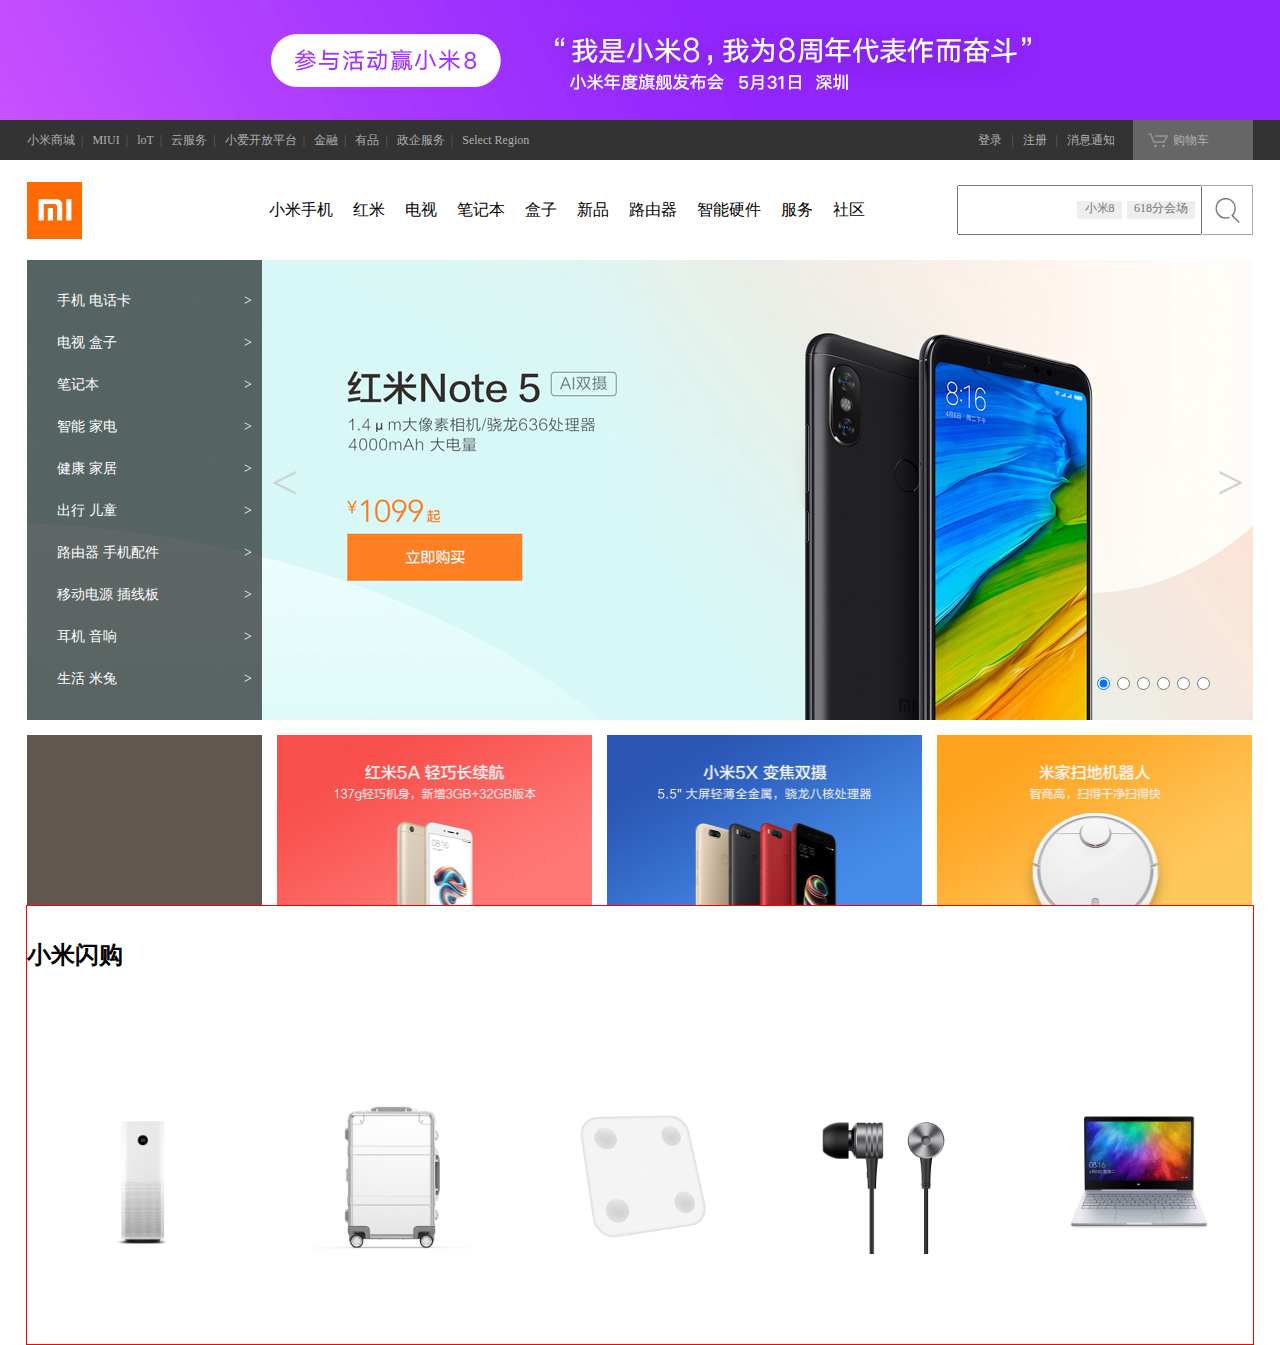
<file: mi/index.html>
<!DOCTYPE html>
<html lang="en">
<head>
  <meta charset="UTF-8">
  <title>xiaomi</title>   
  <link rel="stylesheet" type="text/less" href="mi.less">
</head>
<body>
  <div class="tou"><a href="https://www.mi.com/a/h/5857.html?client_id=180100041086&masid=17409.0368"></a></div>
  <div class="daohang">
    <div>
    <ul>
      <li><a href="https://www.mi.com/index.html">小米商城</a><span>|</span></li>
      <li><a href="https://www.miui.com/">MIUI</a><span>|</span></li>
      <li><a href="https://iot.mi.com/index.html">loT</a><span>|</span></li>
      <li><a href="https://i.mi.com/">云服务</a><span>|</span></li>
      <li><a href="https://shuidi.mi.com/">小爱开放平台</a><span>|</span></li>
      <li><a href="https://jr.mi.com/?from=micom">金融</a><span>|</span></li>
      <li><a href="https://youpin.mi.com/">有品</a><span>|</span></li>
      <li><a href="https://b.mi.com/?client_id=180100031058&masid=17409.0358">政企服务</a><span>|</span></li>
      <li><a href="https://www.mi.com/index.html#J_modal-globalSites">Select Region</a></li>
    </ul>
    <ul class="youdaohang">
      <li><a href="">登录</a><span> |</span></li>
      <li><a href="">注册</a><span> |</span></li>
      <li><a href="">消息通知</a></li>
      <li class="gwc"><a href="">购物车 <span>(0)</span></a>
        <ul>
          <li>1</li>
          <li>2</li>
          <li>3</li>
        </ul>
      </li>
    </ul>
    </div>
  </div>
  <div class="cd1">
    <div class="cd2">
      <div class="logo"><a href="https://www.mi.com/index.html"></a></div>
      <div class="cd">
        <div class="k"></div>
        <div class="xmsj"><a href=""><span>小米手机</span></a>
          <div class="xiala1">
            <ul class="xiala2">
              <li>产品1</li>
              <li>产品2</li>
              <li>产品3</li>
              <li>产品4</li>
            </ul>
          </div> 
        </div>          
        <div class="hm"><a href=""><span>红米</span></a>
          <div class="xiala1" style="background-color:blue">
            <ul class="xiala2">
              <li>产品1</li>
              <li>产品2</li>
              <li>产品3</li>
              <li>产品4</li>
            </ul>
          </div> 
        </div>
        <div class="ds"><a href=""><span>电视</span></a>
          <div class="xiala1" style="background-color:yellow">
            <ul class="xiala2">
              <li>产品1</li>
              <li>产品2</li>
              <li>产品3</li>
              <li>产品4</li>
            </ul>
          </div> 
        </div>
        <div class="bjb"><a href=""><span>笔记本</span></a>
          <div class="xiala1" style="background-color:green">
            <ul class="xiala2">
              <li>产品1</li>
              <li>产品2</li>
              <li>产品3</li>
              <li>产品4</li>
            </ul>
          </div> 
        </div>
        <div class="hz"><a href=""><span>盒子</span></a>
          <div class="xiala1" style="background-color:pink">
            <ul class="xiala2">
              <li>产品1</li>
              <li>产品2</li>
              <li>产品3</li>
              <li>产品4</li>
            </ul>
          </div> 
        </div>
        <div class="xp"><a href=""><span>新品</span></a>
          <div class="xiala1" style="background-color:orange">
            <ul class="xiala2">
              <li>产品1</li>
              <li>产品2</li>
              <li>产品3</li>
              <li>产品4</li>
            </ul>
          </div> 
        </div>
        <div class="lyq"><a href=""><span>路由器</span></a>
          <div class="xiala1" style="background-color:cyan">
            <ul class="xiala2">
              <li>产品1</li>
              <li>产品2</li>
              <li>产品3</li>
              <li>产品4</li>
            </ul>
          </div> 
        </div>
        <div class="znyj"><a href=""><span>智能硬件</span></a>
          <div class="xiala1" style="background-color:brown">
            <ul class="xiala2">
              <li>产品1</li>
              <li>产品2</li>
              <li>产品3</li>
              <li>产品4</li>
            </ul>
          </div>
        </div>
        <div class="fw"><a href=""><span>服务</span></a></div>
        <div class="sq"><a href=""><span>社区</span></a></div>
      </div>    
      <div class="sousuo1">
        <form class="sousuo2">
          <input class="sousuo3" type="text" name="sousuo" autocomplete="off">
            <ul class="guanjianci">
              <li><a href="#">小米6X</a></li>
              <li><a href="#">小米MIX 2S</a></li>
              <li><a href="#">黑鲨游戏手机</a></li>
              <li><a href="#">红米Noto 5</a></li>
              <li><a href="#">红米5A</a></li>
            </ul>
          <!-- <input class="gjc1" type"text" placeholder="小米8"> -->
          <div class="gjc1"><a href="#">小米8</a></div>
          <div class="gjc2"><a href="#">618分会场</a></div>
          <!-- <input class="gjc2" type"text" placeholder="618分会场"> -->  
          <input class="anniu" type="submit">
        </form>
        
      </div>
    </div>
  </div>
  <div class="djlb1">
   <div class="djlb2">
    <div class="dj1">
      <div class="dj2">
        <ul>
          <li class="lei">
            <a href="#">手机 电话卡</a>
              <ul>
                <li>001</li>
                <li>002</li>
                <li>003</li>
                <li>004</li>
                <li>005</li>
                <li>006</li>
                <li>007</li>
                <li>008</li>
                <li>009</li>
                <li>010</li>
                <li>011</li>
                <li>012</li>
                <li>013</li>
                <li>014</li>
                <li>015</li>
                <li>016</li>
                <li>017</li>
                <li>018</li>
                <li>019</li>
                <li>020</li>
              </ul>
          </li>
          <li class="lei">
            <a href="#">电视 盒子</a>
              <ul>
                <li>001</li>
                <li>002</li>
                <li>003</li>
                <li>004</li>
                <li>005</li>
                <li>006</li>
                <li>007</li>
                <li>008</li>
                <li>009</li>
                <li>010</li>
                <li>011</li>
                <li>012</li>
                <li>013</li>
                <li>014</li>
                <li>015</li>
                <li>016</li>
                <li>017</li>
                <li>018</li>
                <li>019</li>
                <li>020</li>
                <li>021</li>
                <li>022</li>
                <li>023</li>
                <li>024</li>
              </ul>
          </li>
          <li class="lei">
            <a href="#">笔记本</a>
              <ul>
                <li>001</li>
                <li>002</li>
                <li>003</li>
                <li>004</li>
                <li>005</li>
                <li>006</li>
                <li>007</li>
                <li>008</li>
                <li>009</li>
                <li>010</li>
                <li>011</li>
                <li>012</li>
                <li>013</li>
                <li>014</li>
                <li>015</li>
                <li>016</li>
                <li>017</li>
                <li>018</li>
                <li>019</li>
                <li>020</li>
              </ul>
          </li>
          <li class="lei">
            <a href="#">智能 家电</a>
              <ul>
                <li>001</li>
                <li>002</li>
                <li>003</li>
                <li>004</li>
                <li>005</li>
                <li>006</li>
                <li>007</li>
                <li>008</li>
                <li>009</li>
                <li>010</li>
                <li>011</li>
                <li>012</li>
                <li>013</li>
                <li>014</li>
                <li>015</li>
                <li>016</li>
                <li>017</li>
                <li>018</li>
                <li>019</li>
                <li>020</li>
                <li>021</li>
                <li>022</li>
                <li>023</li>
                <li>024</li>
              </ul>
          </li>
          <li class="lei">
            <a href="#">健康 家居</a>
              <ul>
                <li>001</li>
                <li>002</li>
                <li>003</li>
                <li>004</li>
                <li>005</li>
                <li>006</li>
                <li>007</li>
                <li>008</li>
                <li>009</li>
                <li>010</li>
                <li>011</li>
                <li>012</li>
                <li>013</li>
                <li>014</li>
                <li>015</li>
                <li>016</li>
                <li>017</li>
                <li>018</li>
                <li>019</li>
                <li>020</li>
                <li>021</li>
                <li>022</li>
                <li>023</li>
              </ul>
          </li>
          <li class="lei">
            <a href="#">出行 儿童</a>
              <ul>
                <li>001</li>
                <li>002</li>
                <li>003</li>
                <li>004</li>
                <li>005</li>
                <li>006</li>
                <li>007</li>
                <li>008</li>
                <li>009</li>
                <li>010</li>
                <li>011</li>
                <li>012</li>
                <li>013</li>
                <li>014</li>
                <li>015</li>
                <li>016</li>
                <li>017</li>
                <li>018</li>
                <li>019</li>
                <li>020</li>
                <li>021</li>
                <li>022</li>
              </ul>
          </li>
          <li class="lei">
            <a href="#">路由器 手机配件</a>
            <ul>
                <li>001</li>
                <li>002</li>
                <li>003</li>
                <li>004</li>
                <li>005</li>
                <li>006</li>
                <li>007</li>
                <li>008</li>
                <li>009</li>
                <li>010</li>
                <li>011</li>
                <li>012</li>
                <li>013</li>
                <li>014</li>
                <li>015</li>
                <li>016</li>
                <li>017</li>
                <li>018</li>
                <li>019</li>
              </ul>
          </li>
          <li class="lei">
            <a href="#">移动电源 插线板</a>
              <ul>
                <li>001</li>
                <li>002</li>
                <li>003</li>
                <li>004</li>
                <li>005</li>
                <li>006</li>
                <li>007</li>
                <li>008</li>
                <li>009</li>
                <li>010</li>
                <li>011</li>
                <li>012</li>
                <li>013</li>
                <li>014</li>
              </ul>
          </li>
          <li class="lei">
            <a href="#">耳机 音响</a>
              <ul>
                <li>001</li>
                <li>002</li>
                <li>003</li>
                <li>004</li>
                <li>005</li>
                <li>006</li>
                <li>007</li>
                <li>008</li>
                <li>009</li>
                <li>010</li>
                <li>011</li>
                <li>012</li>
                <li>013</li>
                <li>014</li>
                <li>015</li>
                <li>016</li>
                <li>017</li>
                <li>018</li>
                <li>019</li>
                <li>020</li>
                <li>021</li>
                <li>022</li>
                <li>023</li>
                <li>024</li>
              </ul>
          </li>
          <li class="lei">
            <a href="#">生活 米兔</a>
              <ul>
                <li>001</li>
                <li>002</li>
                <li>003</li>
                <li>004</li>
                <li>005</li>
                <li>006</li>
                <li>007</li>
                <li>008</li>
                <li>009</li>
                <li>010</li>
                <li>011</li>
                <li>012</li>
                <li>013</li>
                <li>014</li>
                <li>015</li>
                <li>016</li>
                <li>017</li>
                <li>018</li>
                <li>019</li>
                <li>020</li>
                <li>021</li>
                <li>022</li>
                <li>023</li>
                <li>024</li>
              </ul>
          </li>
        </ul>
      </div>
    </div>    
    <div class="lb">
      <input id="s1" type="radio" name="lb" checked>
      <img src="lunbo1.jpg">
      <input id="s2" type="radio" name="lb">
      <img src="lunbo2.jpg">
      <input id="s3" type="radio" name="lb">
      <img src="lunbo3.jpg">
      <input id="s4" type="radio" name="lb">
      <img src="lunbo4.jpg">
      <input id="s5" type="radio" name="lb">
      <img src="lunbo5.jpg">
      <input id="s6" type="radio" name="lb">
      <img src="lunbo6.jpg">
    </div>
    <div class="zjt">&lt;</div>
    <div class="yjt">&gt;</div>
  </div>
  <div class="nr1">
    <div class="nr12">
      <div class="s1"></div>
      <div class="s2"><a href="https://item.mi.com/product/10000083.html"><img src="nr1.jpg" alt=""></a></div>
      <div class="s3"><a href="https://item.mi.com/product/10000064.html"><img src="nr2.jpg" alt=""></a></div>
      <div class="s4"><a href="http://www.mi.com/roomrobot"><img src="nr3.jpg" alt=""></a></div>      
    </div>
  </div>
  <div class="sg1">
    <div class="sg2">
      <h2>小米闪购</h2>
      <div class="sg3">
      <div class="s1"></div>
      <div class="s2"></div>
      <div class="s3"></div>
      <div class="s4"></div>
      <div class="s5"></div>
      <div class="s6"></div>
      </div>
    </div>  
  </div>
</body>
<script src="less.min.js"></script>
</html>
</file>
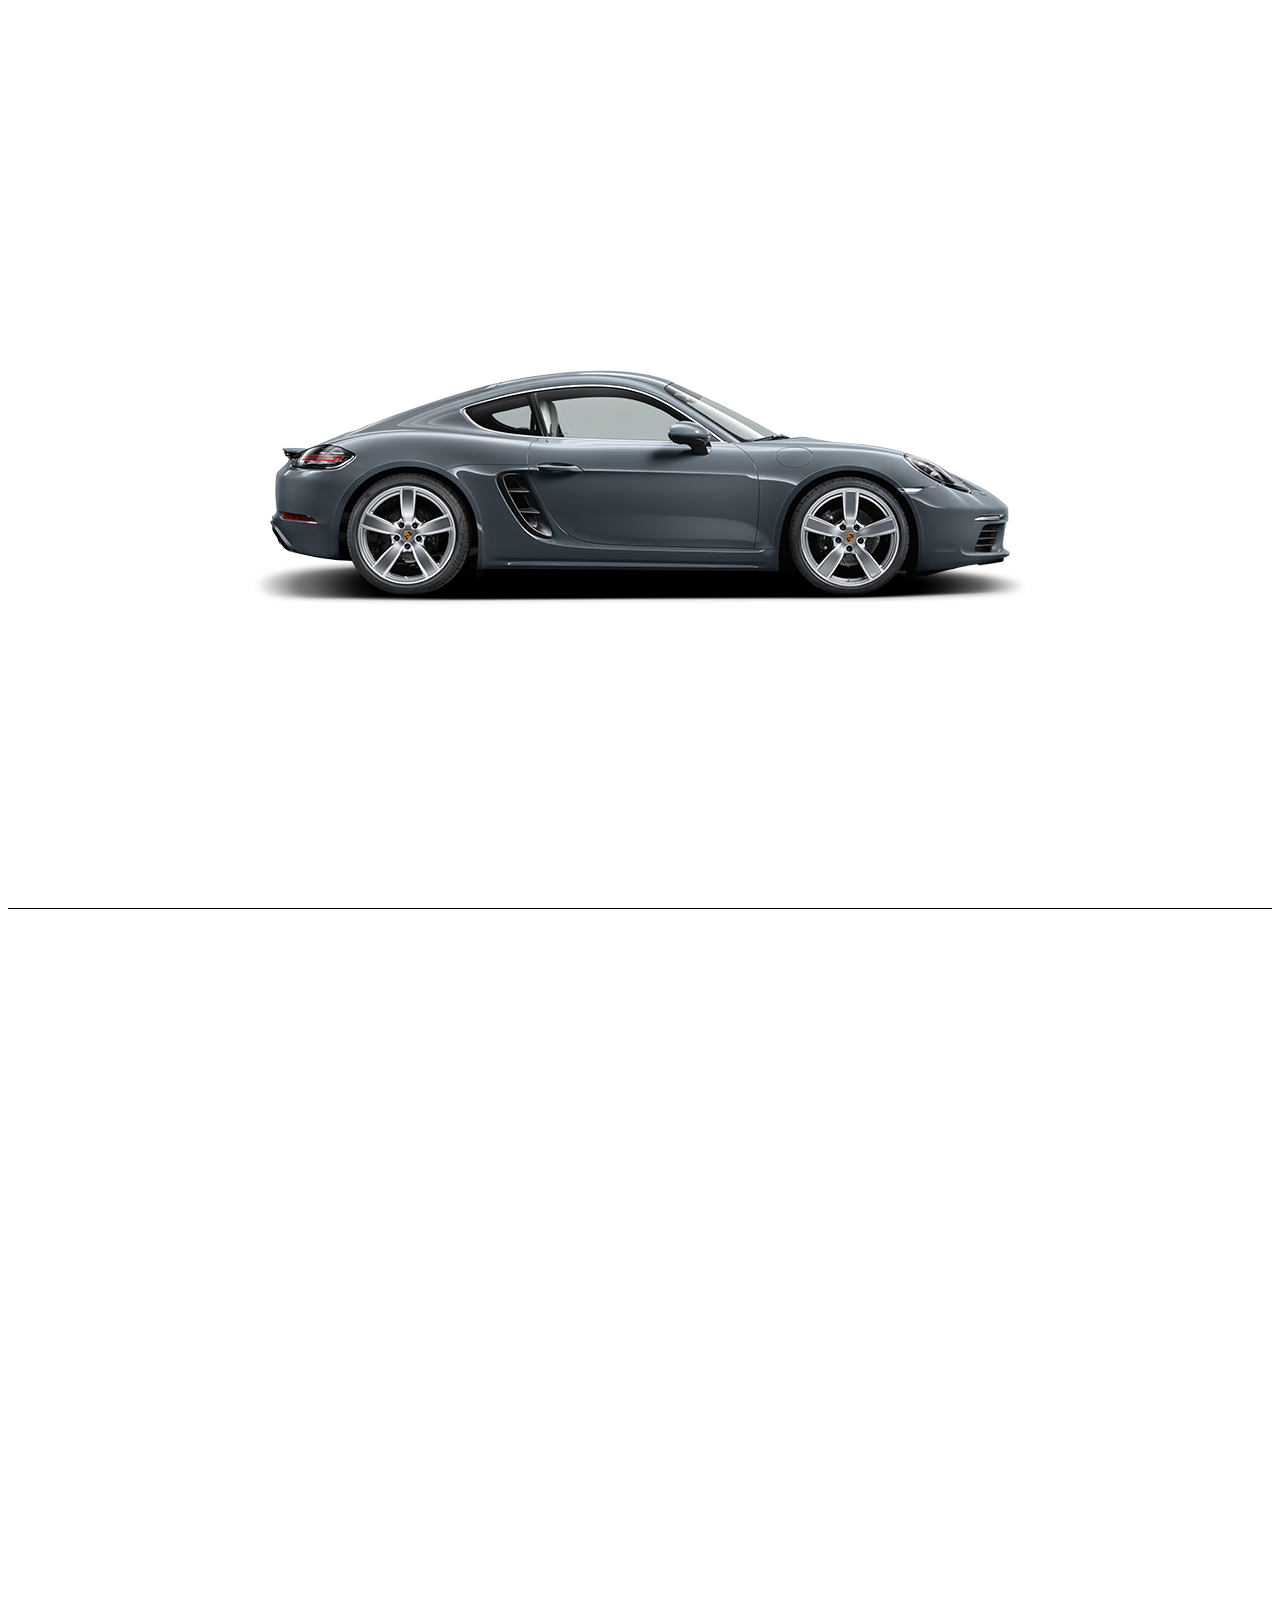
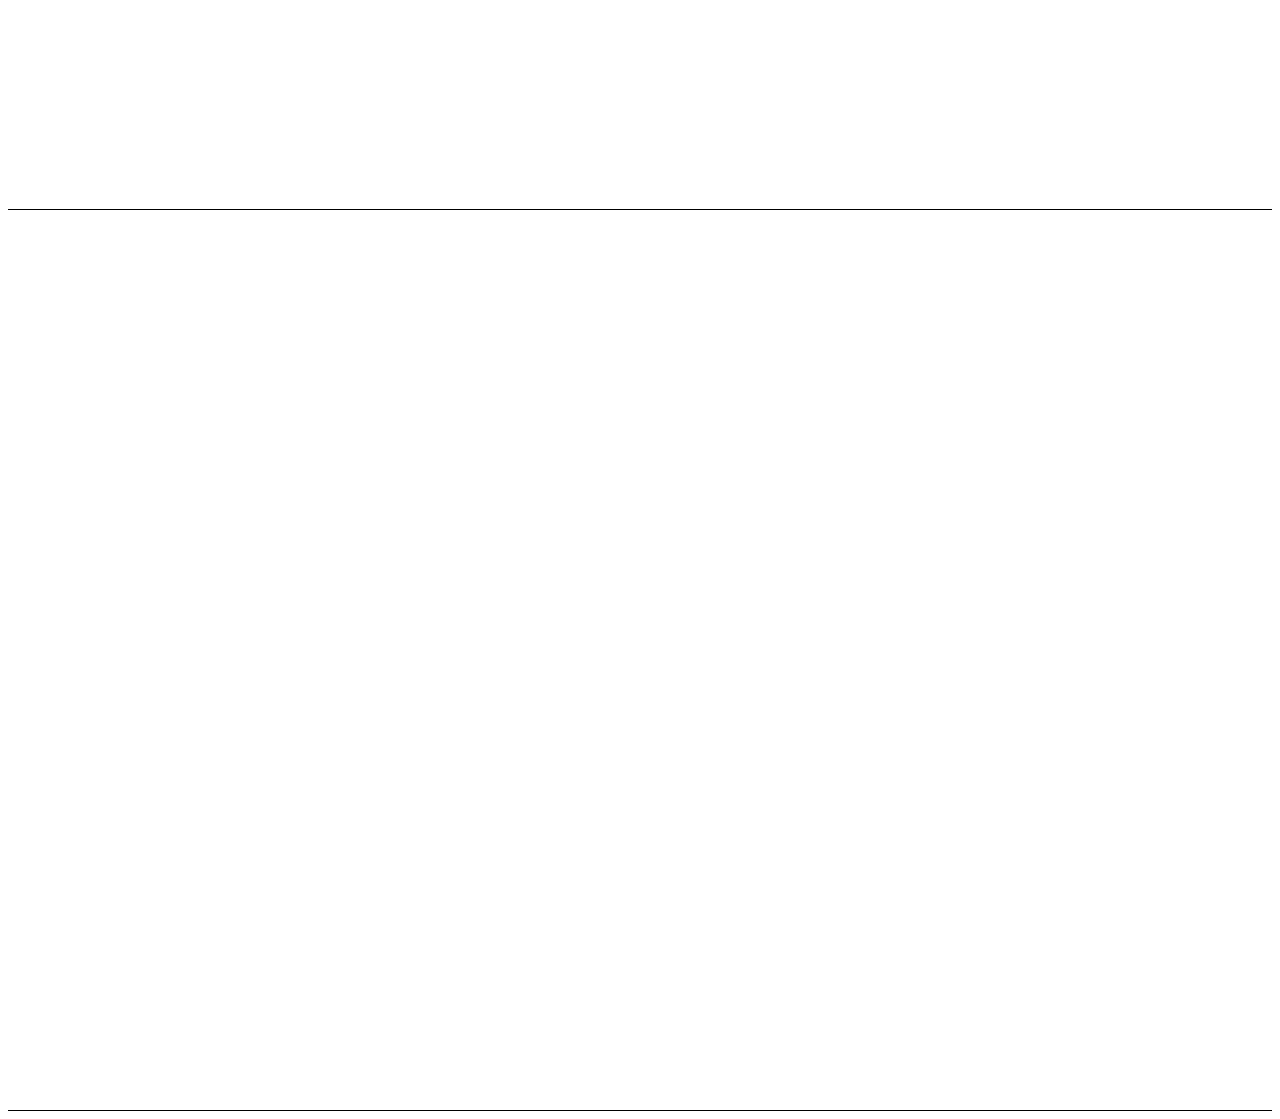
<file: background-practise.html>
<!DOCTYPE html>
<html>
<head>
  <title>chemoxing</title>
  <meta charset="UTF-8">
  <meta http-equiv="refresh" content="5">
  <style>
    div {
      height:100vh;
    }
    .mode1 {
      border-bottom:1px solid;
      background-image:url(mode1.png);
      background-repeat:no-repeat;
      background-position:center;
      background-attachment:fixed;
    }
    .mode2 {
      border-bottom:1px solid;
      background-image:url(mode2.png);
      background-repeat:no-repeat;
      background-position:center;
      background-attachment:fixed;

    }
    .mode3 {
      border-bottom:1px solid;
      background-image:url(mode3.png);
      background-repeat:no-repeat;
      background-position:center;
      background-attachment:fixed;
      
    }
  </style>
</head>
<body>
<div class="mode1"></div>
<div class="mode2"></div>
<div class="mode3"></div>
</body>
</html>
</file>
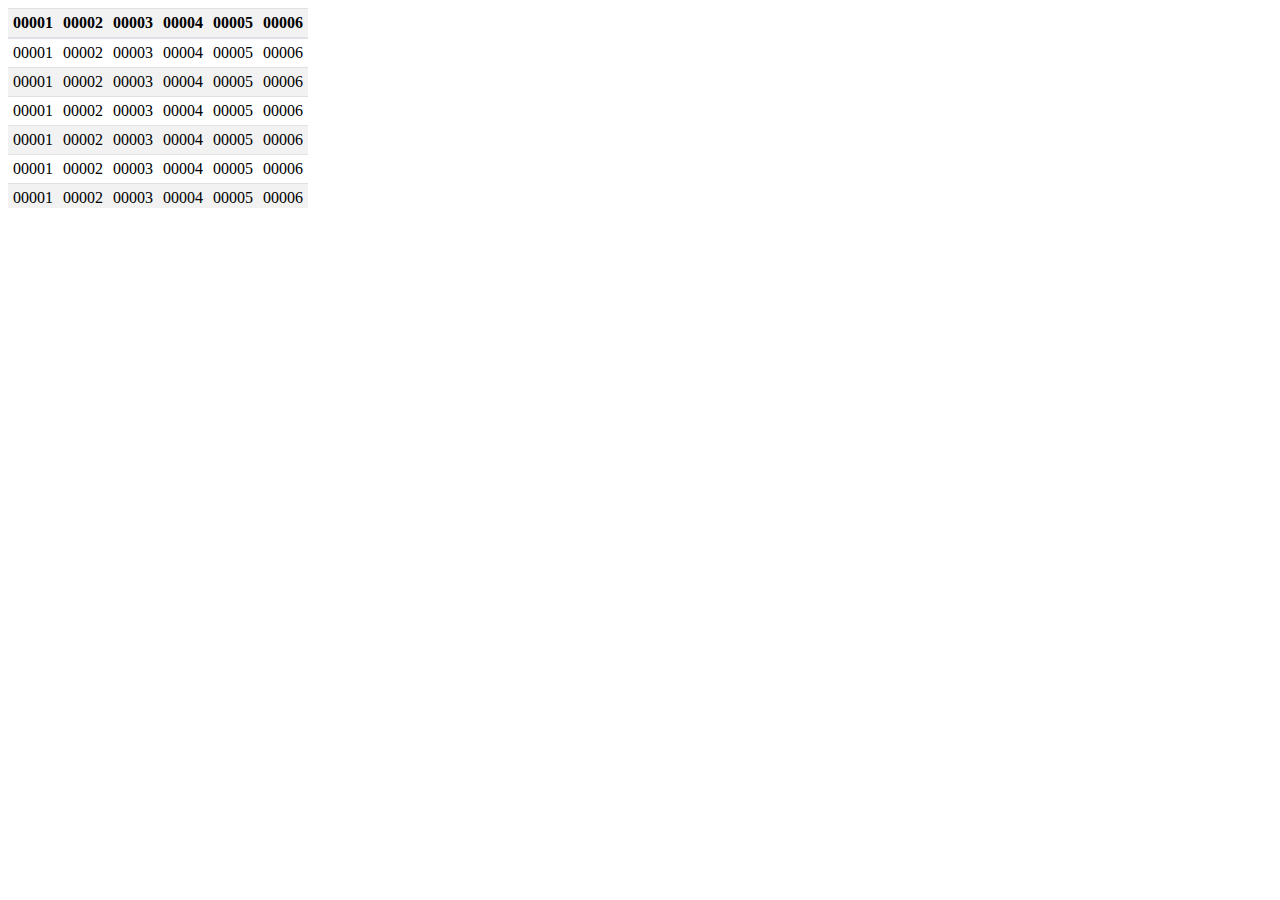
<file: bootstrap-table.html>
<!DOCTYPE html>
<html>
  <head>
    <title>bootstrap-table</title>
    <meta charset="UTF-8">
    <style>
      table {

        border-collapse:collapse;
      }
      th {
        
        border-top:1px solid rgb(222,226,230);
        border-bottom:2px solid rgb(222,226,230);
        padding:5px;

      }
      td {
        border-top:1px solid rgb(222,226,230);
        padding:5px;
      }

      tbody tr:nth-child(2n-1){
        background-color:rgb(242,242,242);
      }
      tr:hover{
        background-color:rgb(233,236,239);
      }
      tbody tr:nth-child(2n-1):hover{
        background-color:rgb(233,236,239);
      }
      div{
        width:300px;
        height:200px;
        overflow:scroll;
      }
    </style>    
  </head>
  <body>
  <div>
  <table>
  <tbody>
    <tr>
      <th>00001</td>
      <th>00002</td>
      <th>00003</td>
      <th>00004</td>
      <th>00005</td>
      <th>00006</td>
      <th>00007</td>
      <th>00008</td>
    </tr>
    <tr>
      <td>00001</td>
      <td>00002</td>
      <td>00003</td>
      <td>00004</td>
      <td>00005</td>
      <td>00006</td>
      <td>00007</td>
      <td>00008</td>
    </tr>
    <tr>
      <td>00001</td>
      <td>00002</td>
      <td>00003</td>
      <td>00004</td>
      <td>00005</td>
      <td>00006</td>
      <td>00007</td>
      <td>00008</td>
    </tr>
    <tr>
      <td>00001</td>
      <td>00002</td>
      <td>00003</td>
      <td>00004</td>
      <td>00005</td>
      <td>00006</td>
      <td>00007</td>
      <td>00008</td>
    </tr>
    <tr>
      <td>00001</td>
      <td>00002</td>
      <td>00003</td>
      <td>00004</td>
      <td>00005</td>
      <td>00006</td>
      <td>00007</td>
      <td>00008</td>
    </tr>
    <tr>
      <td>00001</td>
      <td>00002</td>
      <td>00003</td>
      <td>00004</td>
      <td>00005</td>
      <td>00006</td>
      <td>00007</td>
      <td>00008</td>
    </tr>
    <tr>
      <td>00001</td>
      <td>00002</td>
      <td>00003</td>
      <td>00004</td>
      <td>00005</td>
      <td>00006</td>
      <td>00007</td>
      <td>00008</td>
    </tr>
    <tr>
      <td>00001</td>
      <td>00002</td>
      <td>00003</td>
      <td>00004</td>
      <td>00005</td>
      <td>00006</td>
      <td>00007</td>
      <td>00008</td>
    </tr>
  </tbody>
  </table>
  </div>
  </body>
</html>
</file>
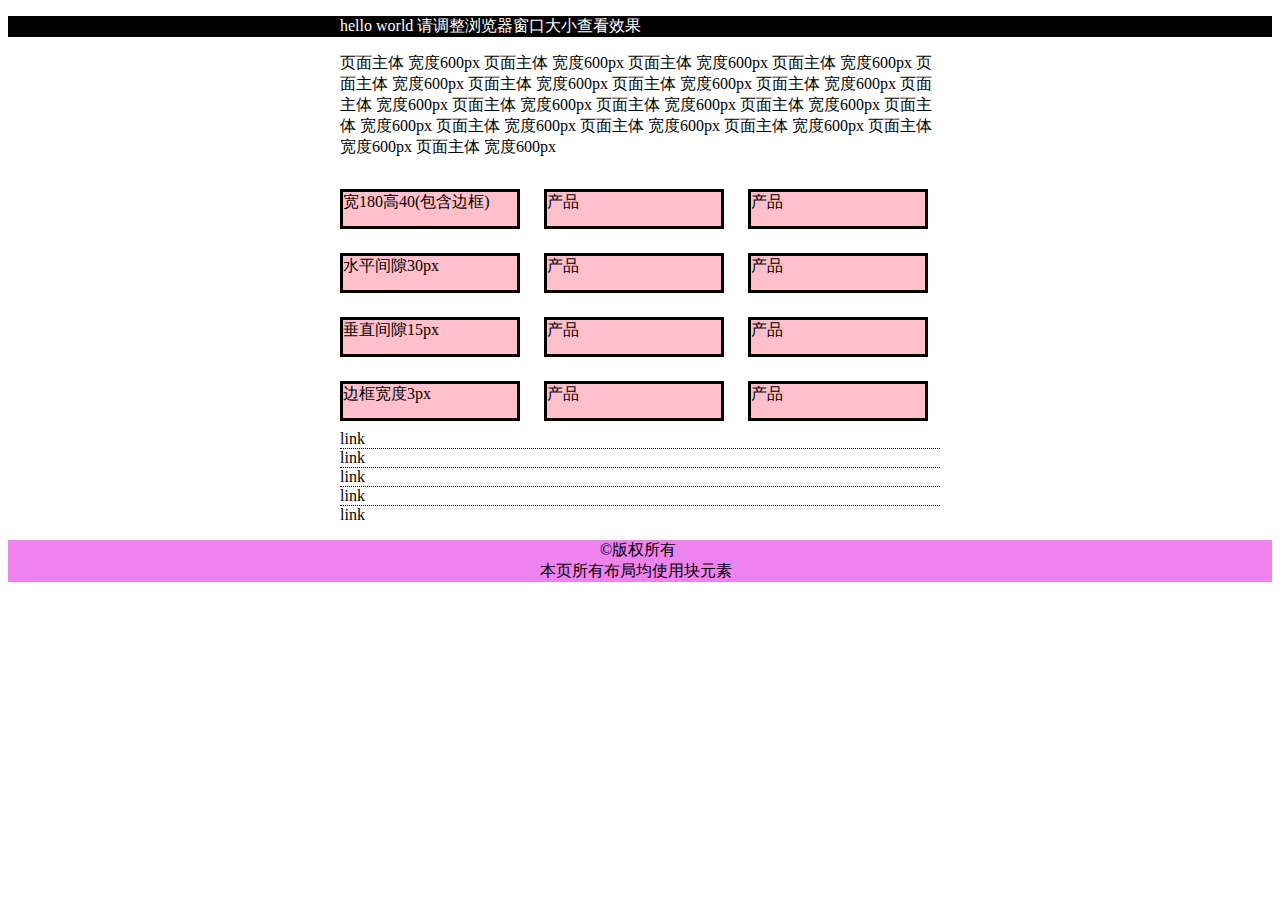
<file: css-block-layout.html>
<!DOCTYPE html>
<html>
<head>
  <meta charset="utf-8">
  <title>JS Bin</title>
  <style>
  div.biaoti {
    background-color:black;
  }
  
  p.biaoti {
    color:white;
    width:600px;
    margin-left:auto;
    margin-right:auto;

  }
  
  p.zhuti {
    width:600px;
    margin-left:auto;
    margin-right:auto;
  }

  .biaoge {
    width:800px;
    height:205px;
  }
  
    .biaoge div {
      width:174px;
      height:34px;      
      margin-right:30px;
      margin-top:15px;
      margin-bottom:15px;
      float:left;
    }
  
    section {
      width:174px;
      height:34px;
      border:3px solid;
      margin:0px;
      padding:0px;
      background-color:rgb(255,192,203);
    }
  
    section:hover {
      background-color:rgb(255,0,0)
    }
  
    footer {
      background-color: rgb(238,130,238);
    }

    ul {
      list-style:none;
      padding-left:0px;
    }

    li {
      border-bottom:1px dotted;      
    }

    li:last-child {
      border-bottom:none;
    }

    .jiao1{
      width:80px;
      margin-left:auto;
      margin-right:auto;
    }

    .jiao2{
      width:200px;
      margin-left:auto;
      margin-right:auto;
    }    

    .juzhong {
      width:600px;
      margin-left:auto;
      margin-right:auto;
    }
  </style>
</head>
<body>
  <div class="biaoti">
    <p class="biaoti">hello world 请调整浏览器窗口大小查看效果</p>
  </div>
  <div class="juzhong">
  <p class="zhuti">页面主体 宽度600px 页面主体 宽度600px 页面主体 宽度600px 页面主体 宽度600px 页面主体 宽度600px 页面主体 宽度600px 页面主体 宽度600px 页面主体 宽度600px 页面主体 宽度600px 页面主体 宽度600px 页面主体 宽度600px 页面主体 宽度600px 页面主体 宽度600px 页面主体 宽度600px 页面主体 宽度600px 页面主体 宽度600px 页面主体 宽度600px 页面主体 宽度600px</p>
<div class="biaoge">
  <div>
    <section>宽180高40(包含边框)</section>
  </div>
  <div>
    <section>产品</section>
  </div>
  <div>
    <section>产品</section>
  </div>
  <div>
    <section>水平间隙30px</section>
  </div>
  <div>
    <section>产品</section>
  </div>
  <div>
    <section>产品</section>
  </div>
  <div>
    <section>垂直间隙15px
</section>
  </div>
  <div>
    <section>产品</section>
  </div>
  <div>
    <section>产品</section>
  </div>
  <div>
    <section>边框宽度3px
</section>
  </div>
  <div>
    <section>产品</section>
  </div>
  <div>
    <section>产品</section>
  </div>
</div>

<ul>
  <li>link</li>
  <li>link</li>
  <li>link</li>
  <li>link</li>
  <li>link</li>
</ul>
</div>
<footer><div class="jiao1">&copy版权所有</div>
<div class="jiao2">本页所有布局均使用块元素</div></footer>
</body>
</html>
</file>
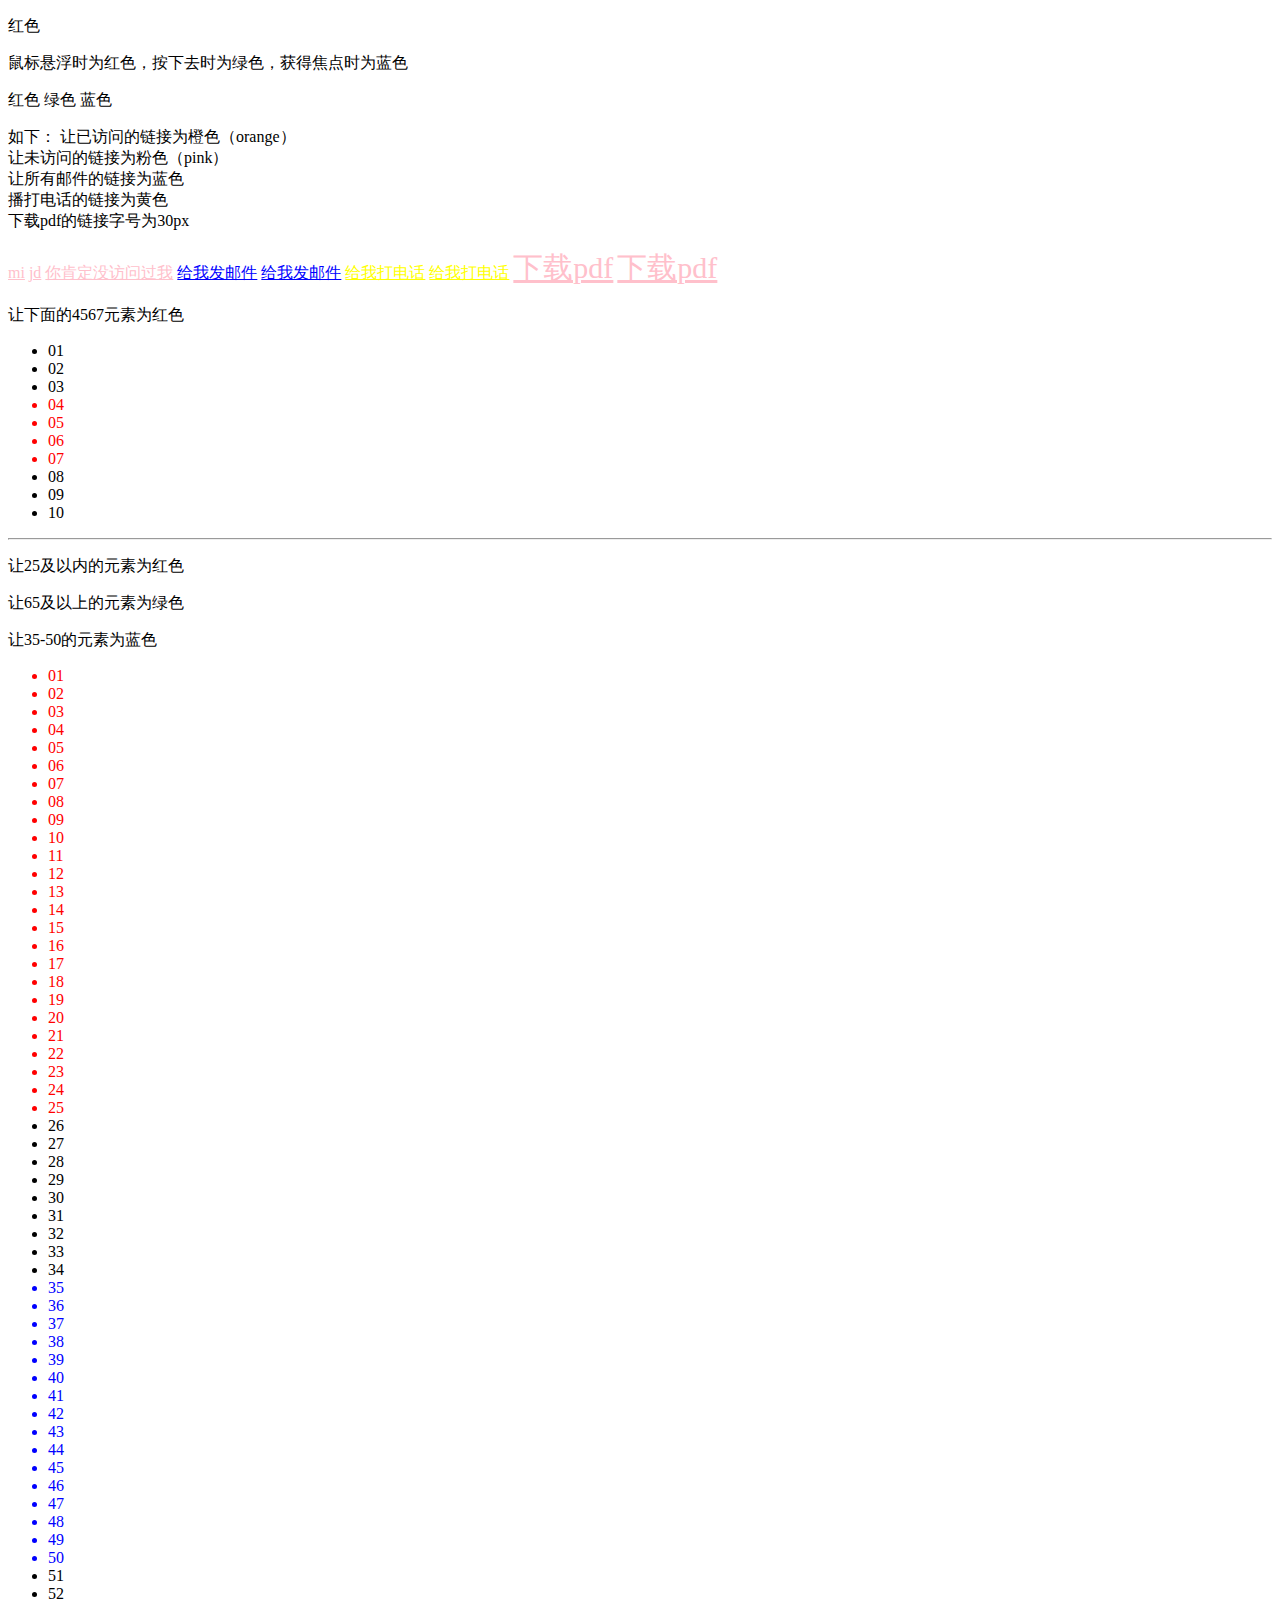
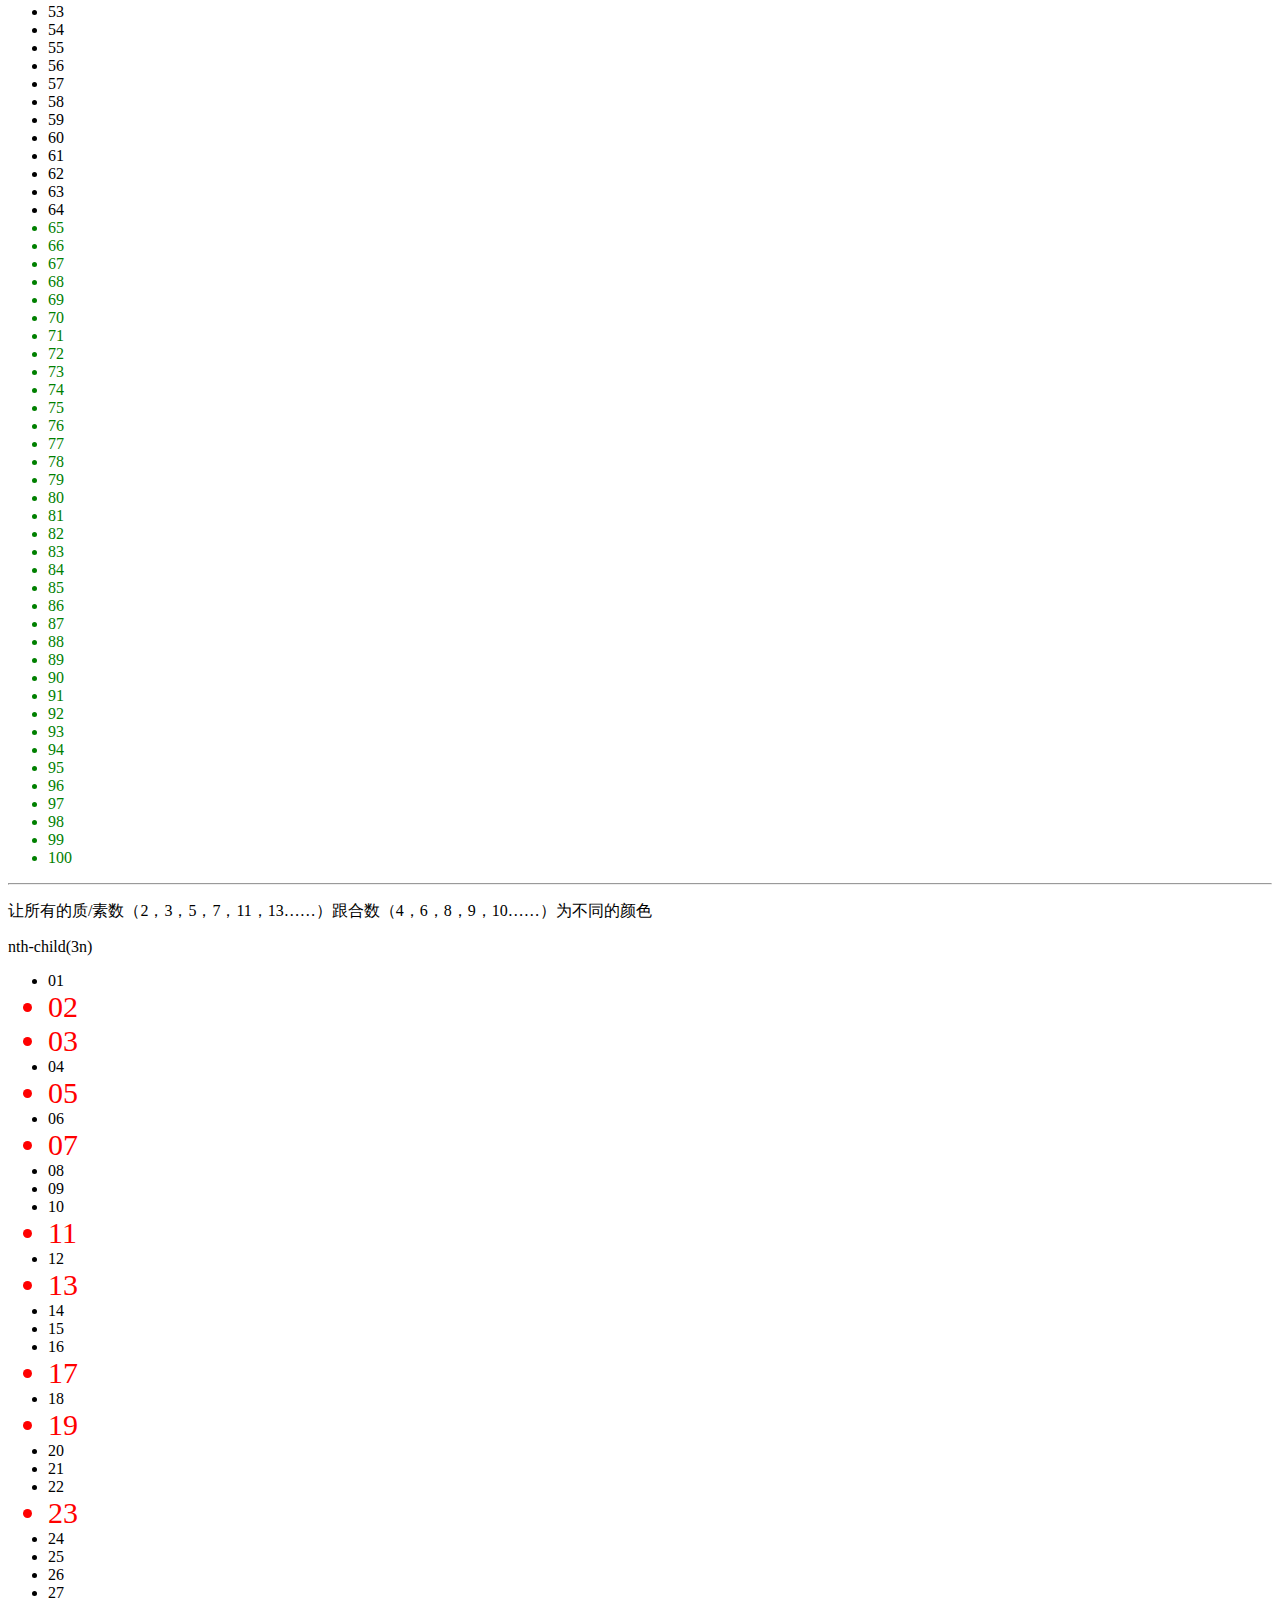
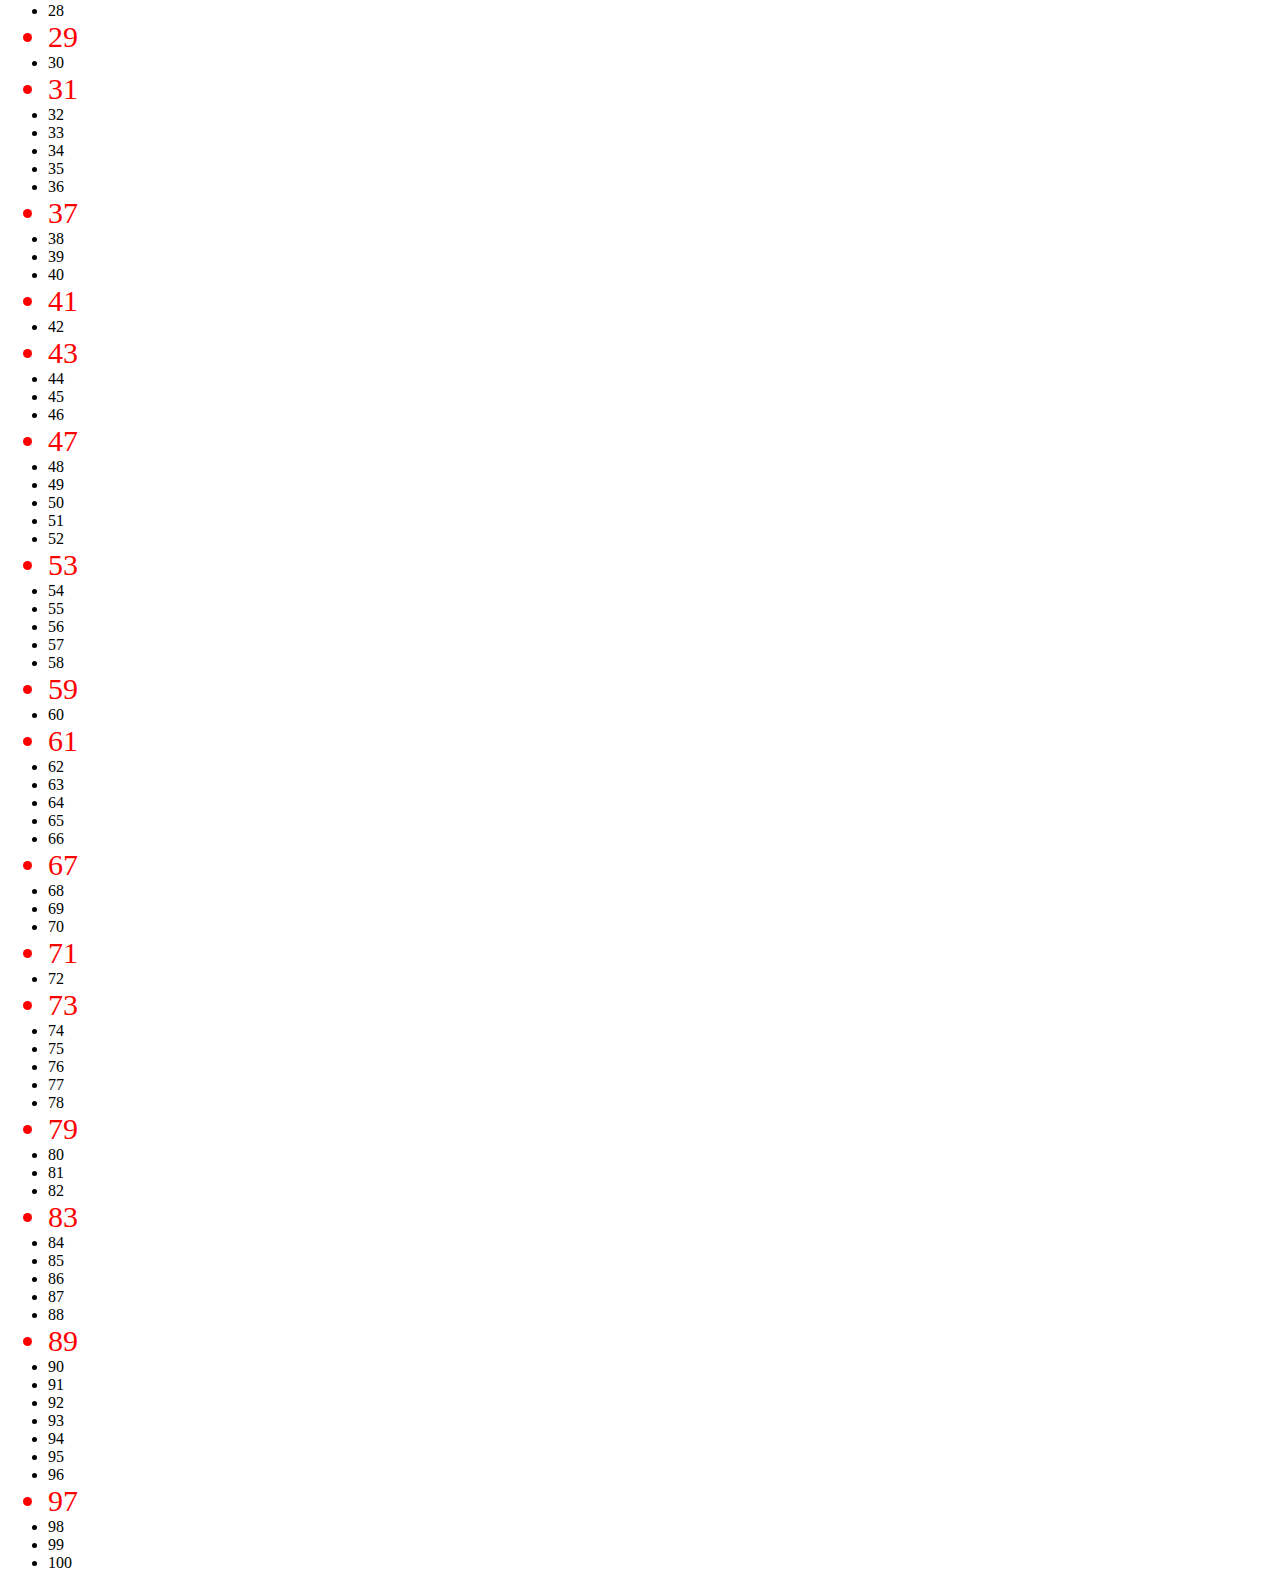
<file: css-selector-practise.html>
<!DOCTYPE html>
<html lang="en">
  <head>
    <meta charset="utf-8">
    <title>Document</title>
    <style>
      /* YOUR STYLE GOES HERE */
      /* 不得改变页面的任何html结构 */
      [tabindex$="1"]:hover {
  color:red;
}

[tabindex$="1"]:focus {
  color:blue;
}

[tabindex$="1"]:active {
  color:green;
}

a:visited {
  color:orange;
}

a:link {
  color:pink;
}

[href^="mailto:"]:link {
  color:blue;
}

[href^="tel:"]:link {
  color:yellow;
}

[href$=".pdf"i]:link {
  font-size:30px;
}

.a>ul>li:nth-child(n+4):nth-child(-n+7) {
  color:red;
}

.b>ul>li:nth-child(-n+25) {
  color:red;
}

.b>ul>li:nth-child(n+65) {
  color:green;
}

.b>ul>li:nth-child(n+35):nth-child(-n+50) {
  color:blue;
}
    </style>
  </head>

  <body>
    <p>红色</p>

    <p class="a" tabindex="-1">鼠标悬浮时为红色，按下去时为绿色，获得焦点时为蓝色</p>

    <p class="a c">
      <span>
        红色
        <span>绿色</span>
        <span>蓝色</span>
      </span>
    </p>

    <div>
      <p>
        如下：
        让已访问的链接为橙色（orange） <br>
        让未访问的链接为粉色（pink） <br>
        让所有邮件的链接为蓝色 <br>
        播打电话的链接为黄色<br>
        下载pdf的链接字号为30px<br>
      </p>
      <a href="https://www.mi.com/">mi</a>
      <a href="https://www.jd.com/">jd</a>
      <a href="https://www.lksdjfwief.com/">你肯定没访问过我</a>
      <a href="mailto:a@b.com">给我发邮件</a>
      <a href="mailto:a@b.com">给我发邮件</a>
      <a href="tel:12345678">给我打电话</a>
      <a href="tel:12345678">给我打电话</a>
      <a href="aaa.pdf">下载pdf</a>
      <a href="aaa.PDF">下载pdf</a>
    </div>

    <div class="a">
      <p>让下面的4567元素为红色</p>
      <ul>
        <li>01</li>
        <li>02</li>
        <li>03</li>
        <li>04</li>
        <li>05</li>
        <li>06</li>
        <li>07</li>
        <li>08</li>
        <li>09</li>
        <li>10</li>
      </ul>
    </div>

    <hr>

    <div class="b">
      <p>让25及以内的元素为红色</p>
      <p>让65及以上的元素为绿色</p>
      <p>让35-50的元素为蓝色</p>
      <ul>
        <li>01</li>
        <li>02</li>
        <li>03</li>
        <li>04</li>
        <li>05</li>
        <li>06</li>
        <li>07</li>
        <li>08</li>
        <li>09</li>
        <li>10</li>
        <li>11</li>
        <li>12</li>
        <li>13</li>
        <li>14</li>
        <li>15</li>
        <li>16</li>
        <li>17</li>
        <li>18</li>
        <li>19</li>
        <li>20</li>
        <li>21</li>
        <li>22</li>
        <li>23</li>
        <li>24</li>
        <li>25</li>
        <li>26</li>
        <li>27</li>
        <li>28</li>
        <li>29</li>
        <li>30</li>
        <li>31</li>
        <li>32</li>
        <li>33</li>
        <li>34</li>
        <li>35</li>
        <li>36</li>
        <li>37</li>
        <li>38</li>
        <li>39</li>
        <li>40</li>
        <li>41</li>
        <li>42</li>
        <li>43</li>
        <li>44</li>
        <li>45</li>
        <li>46</li>
        <li>47</li>
        <li>48</li>
        <li>49</li>
        <li>50</li>
        <li>51</li>
        <li>52</li>
        <li>53</li>
        <li>54</li>
        <li>55</li>
        <li>56</li>
        <li>57</li>
        <li>58</li>
        <li>59</li>
        <li>60</li>
        <li>61</li>
        <li>62</li>
        <li>63</li>
        <li>64</li>
        <li>65</li>
        <li>66</li>
        <li>67</li>
        <li>68</li>
        <li>69</li>
        <li>70</li>
        <li>71</li>
        <li>72</li>
        <li>73</li>
        <li>74</li>
        <li>75</li>
        <li>76</li>
        <li>77</li>
        <li>78</li>
        <li>79</li>
        <li>80</li>
        <li>81</li>
        <li>82</li>
        <li>83</li>
        <li>84</li>
        <li>85</li>
        <li>86</li>
        <li>87</li>
        <li>88</li>
        <li>89</li>
        <li>90</li>
        <li>91</li>
        <li>92</li>
        <li>93</li>
        <li>94</li>
        <li>95</li>
        <li>96</li>
        <li>97</li>
        <li>98</li>
        <li>99</li>
        <li>100</li>
      </ul>
    </div>

    <hr>

    <style>
        .prime ul {
            color: red;
        }
        
        .prime ul li:nth-child(1),
        .prime ul li:nth-child(2n + 4),
        .prime ul li:nth-child(3n + 9),
        .prime ul li:nth-child(5n + 25),
        .prime ul li:nth-child(7n + 49) {
            color: black;
        }

        .prime ul li:not(:nth-child(1)):not(:nth-child(2n + 4)):not(:nth-child(3n + 9)):not(:nth-child(5n + 25)):not(:nth-child(7n + 49)) {
            font-size: 30px;
        }
    </style>

    <div class="prime">
      <p>让所有的质/素数（2，3，5，7，11，13……）跟合数（4，6，8，9，10……）为不同的颜色</p>
      nth-child(3n)
      <ul>
        <li>01</li>
        <li>02</li>
        <li>03</li>
        <li>04</li>
        <li>05</li>
        <li>06</li>
        <li>07</li>
        <li>08</li>
        <li>09</li>
        <li>10</li>
        <li>11</li>
        <li>12</li>
        <li>13</li>
        <li>14</li>
        <li>15</li>
        <li>16</li>
        <li>17</li>
        <li>18</li>
        <li>19</li>
        <li>20</li>
        <li>21</li>
        <li>22</li>
        <li>23</li>
        <li>24</li>
        <li>25</li>
        <li>26</li>
        <li>27</li>
        <li>28</li>
        <li>29</li>
        <li>30</li>
        <li>31</li>
        <li>32</li>
        <li>33</li>
        <li>34</li>
        <li>35</li>
        <li>36</li>
        <li>37</li>
        <li>38</li>
        <li>39</li>
        <li>40</li>
        <li>41</li>
        <li>42</li>
        <li>43</li>
        <li>44</li>
        <li>45</li>
        <li>46</li>
        <li>47</li>
        <li>48</li>
        <li>49</li>
        <li>50</li>
        <li>51</li>
        <li>52</li>
        <li>53</li>
        <li>54</li>
        <li>55</li>
        <li>56</li>
        <li>57</li>
        <li>58</li>
        <li>59</li>
        <li>60</li>
        <li>61</li>
        <li>62</li>
        <li>63</li>
        <li>64</li>
        <li>65</li>
        <li>66</li>
        <li>67</li>
        <li>68</li>
        <li>69</li>
        <li>70</li>
        <li>71</li>
        <li>72</li>
        <li>73</li>
        <li>74</li>
        <li>75</li>
        <li>76</li>
        <li>77</li>
        <li>78</li>
        <li>79</li>
        <li>80</li>
        <li>81</li>
        <li>82</li>
        <li>83</li>
        <li>84</li>
        <li>85</li>
        <li>86</li>
        <li>87</li>
        <li>88</li>
        <li>89</li>
        <li>90</li>
        <li>91</li>
        <li>92</li>
        <li>93</li>
        <li>94</li>
        <li>95</li>
        <li>96</li>
        <li>97</li>
        <li>98</li>
        <li>99</li>
        <li>100</li>
      </ul>
    </div>
  </body>
</html>
</file>
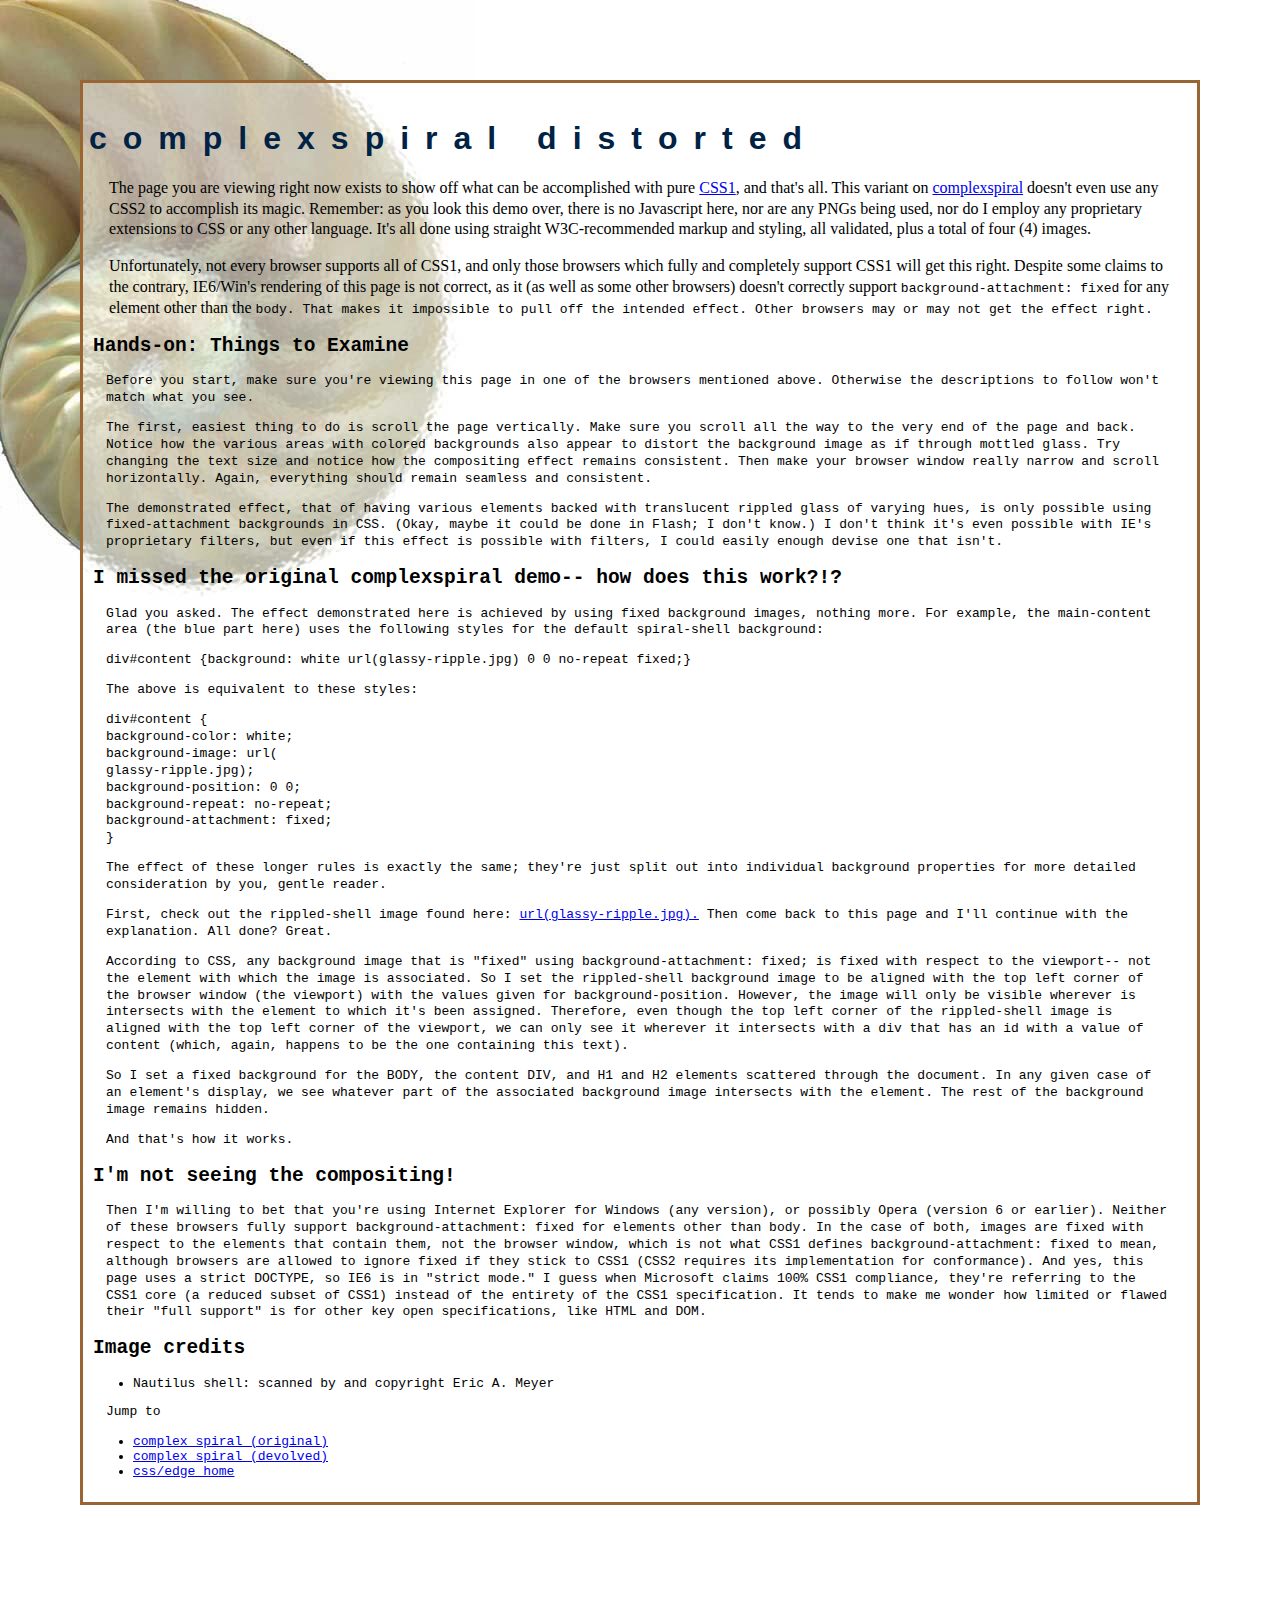
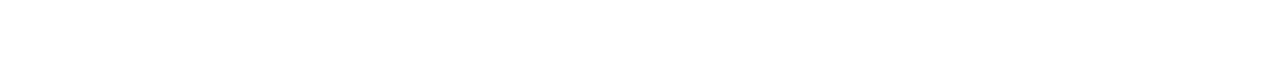
<file: luoxuan.html>
<!DOCTYPE html>
<html>
<head>
  <title>luoxuan</title>
  <meta charset="utf-8">
  <meta http-equiv="refresh" content="3">
  <style>
    body {
      margin:0px;
      padding:0px;
      background-image:url(yemian.jpg);
      background-repeat:no-repeat;
      background-attachment:fixed;
    }
    div {
      margin:80px 80px 160px;
      padding:10px;
      border:3px solid #963;
      background-image:url(neirong.jpg);
      background-repeat:no-repeat; 
      background-attachment:fixed;
    }
    h1 {
      margin: 0.5em -4px 0.5em; 
      padding: 0.33em 0 0.167em;
      font: bold 200% sans-serif;
      vertical-align: middle;
      color: #024; 
      letter-spacing: 0.5em; 
      text-transform: lowercase;
    }
    p {
      margin: 0 1em 1em; 
      padding: 0; 
      line-height: 1.3;
    }
  </style> 
</head>
<body>
  <div>
    <h1>complexspiral distorted</h1>
    <p>The page you are viewing right now exists to show off what can be accomplished with pure <a href="http://www.w3.org/TR/REC-CSS1">CSS1</a>, and that's all. This variant on <a href="http://www.meyerweb.com/eric/css/edge/complexspiral/demo.html">complexspiral</a> doesn't even use any CSS2 to accomplish its magic. Remember: as you look this demo over, there is no Javascript here, nor are any PNGs being used, nor do I employ any proprietary extensions to CSS or any other language. It's all done using straight W3C-recommended markup and styling, all validated, plus a total of four (4) images.</p>
    <p>Unfortunately, not every browser supports all of CSS1, and only those browsers which fully and completely support CSS1 will get this right. Despite some claims to the contrary, IE6/Win's rendering of this page is not correct, as it (as well as some other browsers) doesn't correctly support <code>background-attachment: fixed</code> for any element other than the <code>body.<code> That makes it impossible to pull off the intended effect. Other browsers may or may not get the effect right.</p>

  <h2>Hands-on: Things to Examine</h2>
  <p>Before you start, make sure you're viewing this page in one of the browsers mentioned above. Otherwise the descriptions to follow won't match what you see.</p>
  <p>The first, easiest thing to do is scroll the page vertically. Make sure you scroll all the way to the very end of the page and back. Notice how the various areas with colored backgrounds also appear to distort the background image as if through mottled glass. Try changing the text size and notice how the compositing effect remains consistent. Then make your browser window really narrow and scroll horizontally. Again, everything should remain seamless and consistent.</p>
  <p>The demonstrated effect, that of having various elements backed with translucent rippled glass of varying hues, is only possible using fixed-attachment backgrounds in CSS. (Okay, maybe it could be done in Flash; I don't know.) I don't think it's even possible with IE's proprietary filters, but even if this effect is possible with filters, I could easily enough devise one that isn't.</p>
  <h2>I missed the original complexspiral demo-- how does this work?!?</h2>
  <p>Glad you asked. The effect demonstrated here is achieved by using fixed background images, nothing more. For example, the main-content area (the blue part here) uses the following styles for the default spiral-shell background:</p>
  <p><code>div#content {background: white url(glassy-ripple.jpg) 0 0 no-repeat fixed;}</code></p>
  <p>The above is equivalent to these styles:</p>
  <p><code>div#content { <br>
   background-color: white; <br> 
   background-image: url( <br>glassy-ripple.jpg); <br>
   background-position: 0 0; <br>
   background-repeat: no-repeat; <br>
   background-attachment: fixed; <br>
   }</code></p>
   <p>The effect of these longer rules is exactly the same; they're just split out into individual background properties for more detailed consideration by you, gentle reader.</p>
   <p>First, check out the rippled-shell image found here: <a href="https://meyerweb.com/eric/css/edge/complexspiral/glassy-ripple.jpg">url(glassy-ripple.jpg).</a> Then come back to this page and I'll continue with the explanation. All done? Great.</p>
   <p>According to CSS, any background image that is "fixed" using background-attachment: fixed; is fixed with respect to the viewport-- not the element with which the image is associated. So I set the rippled-shell background image to be aligned with the top left corner of the browser window (the viewport) with the values given for background-position. However, the image will only be visible wherever is intersects with the element to which it's been assigned. Therefore, even though the top left corner of the rippled-shell image is aligned with the top left corner of the viewport, we can only see it wherever it intersects with a div that has an id with a value of content (which, again, happens to be the one containing this text).</p>
   <p>So I set a fixed background for the BODY, the content DIV, and H1 and H2 elements scattered through the document. In any given case of an element's display, we see whatever part of the associated background image intersects with the element. The rest of the background image remains hidden.</p>
   <p>And that's how it works.</p>
   <h2>I'm not seeing the compositing!
</h2>
  <p>Then I'm willing to bet that you're using Internet Explorer for Windows (any version), or possibly Opera (version 6 or earlier). Neither of these browsers fully support background-attachment: fixed for elements other than body. In the case of both, images are fixed with respect to the elements that contain them, not the browser window, which is not what CSS1 defines background-attachment: fixed to mean, although browsers are allowed to ignore fixed if they stick to CSS1 (CSS2 requires its implementation for conformance). And yes, this page uses a strict DOCTYPE, so IE6 is in "strict mode." I guess when Microsoft claims 100% CSS1 compliance, they're referring to the CSS1 core (a reduced subset of CSS1) instead of the entirety of the CSS1 specification. It tends to make me wonder how limited or flawed their "full support" is for other key open specifications, like HTML and DOM.</p>
  <h2>Image credits</h2>
  <p>
    <ul>
    <li>Nautilus shell: scanned by and copyright Eric A. Meyer
    </li>
    </ul>
    <p>Jump to</p>
    <ul>
    <li><a href="https://meyerweb.com/eric/css/edge/complexspiral/demo.html">complex spiral (original)</a></li>
    <li><a href="https://meyerweb.com/eric/css/edge/complexspiral/demo2.html">complex spiral (devolved)</a></li>
    <li><a href="https://meyerweb.com/eric/css/edge/index.html">css/edge home</a></li>
    </ul>    
    </p> 
    </div>  
</body>
</html>
</file>
